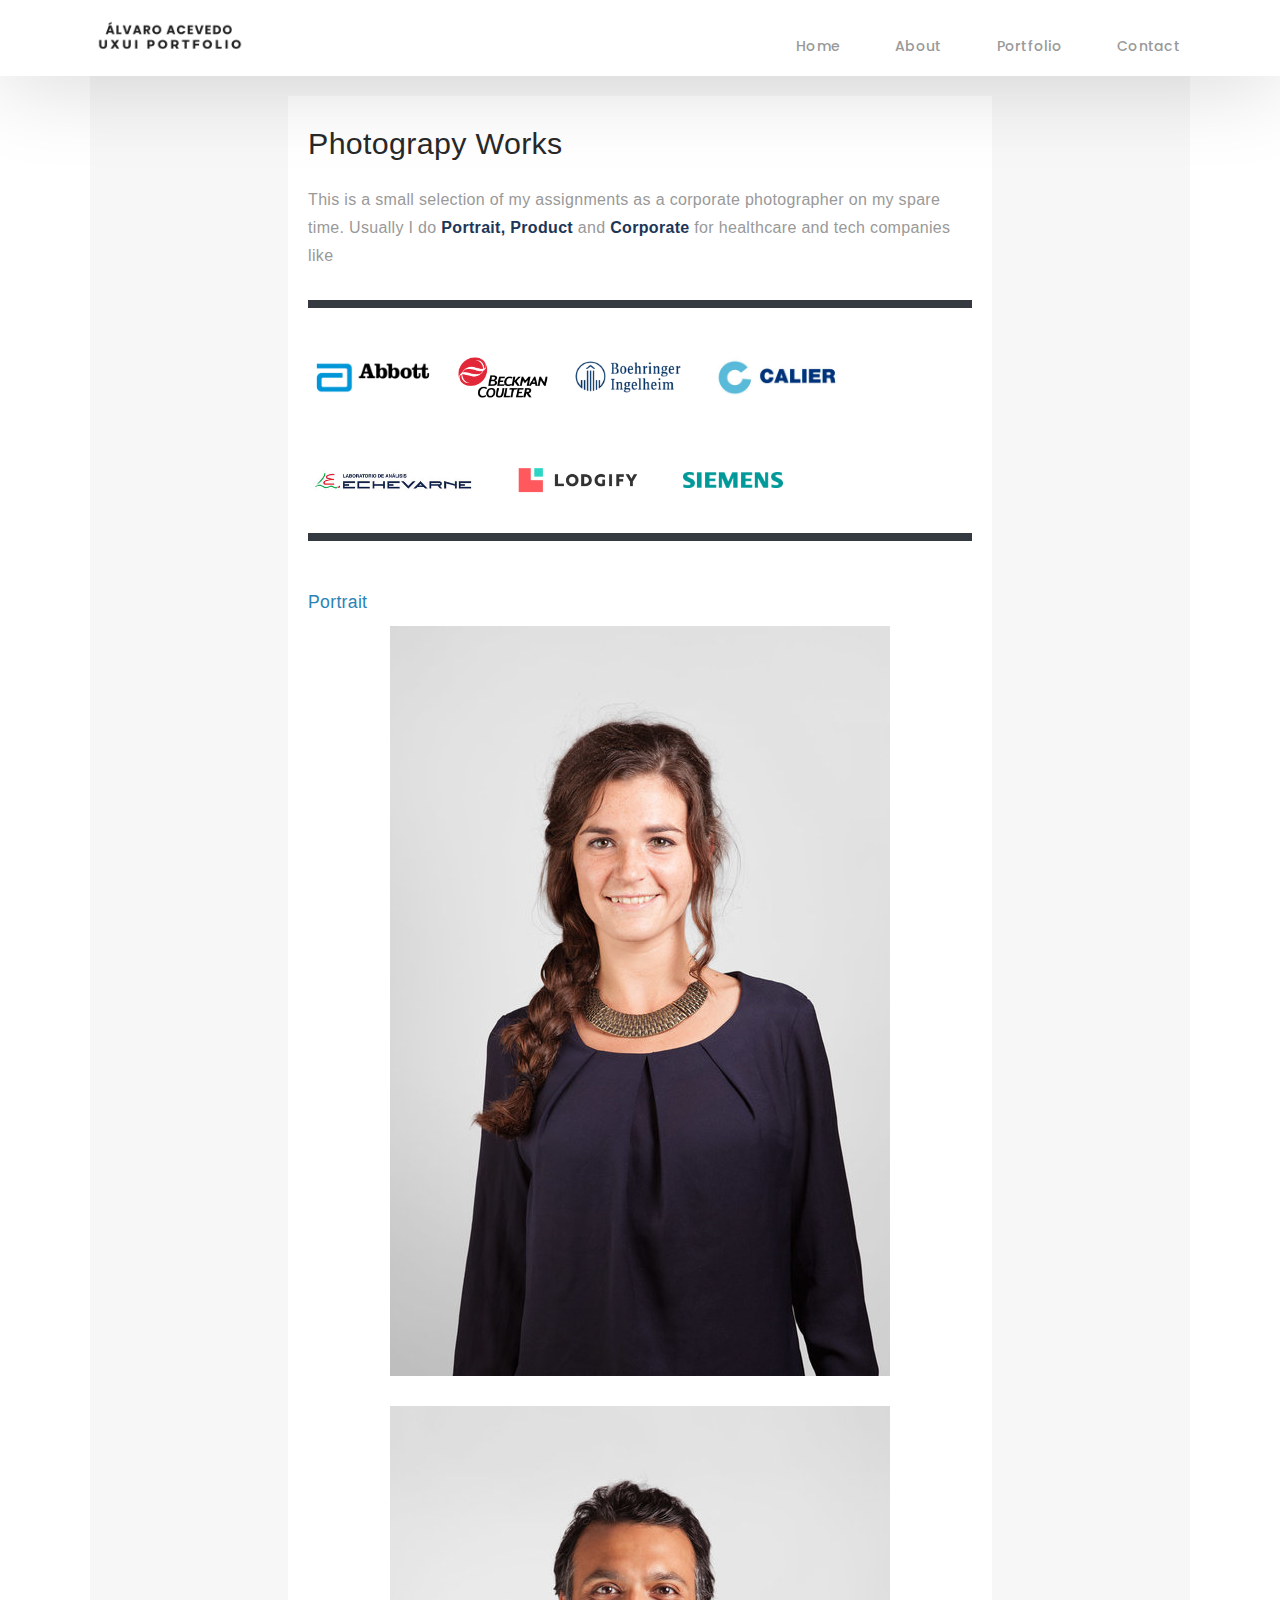
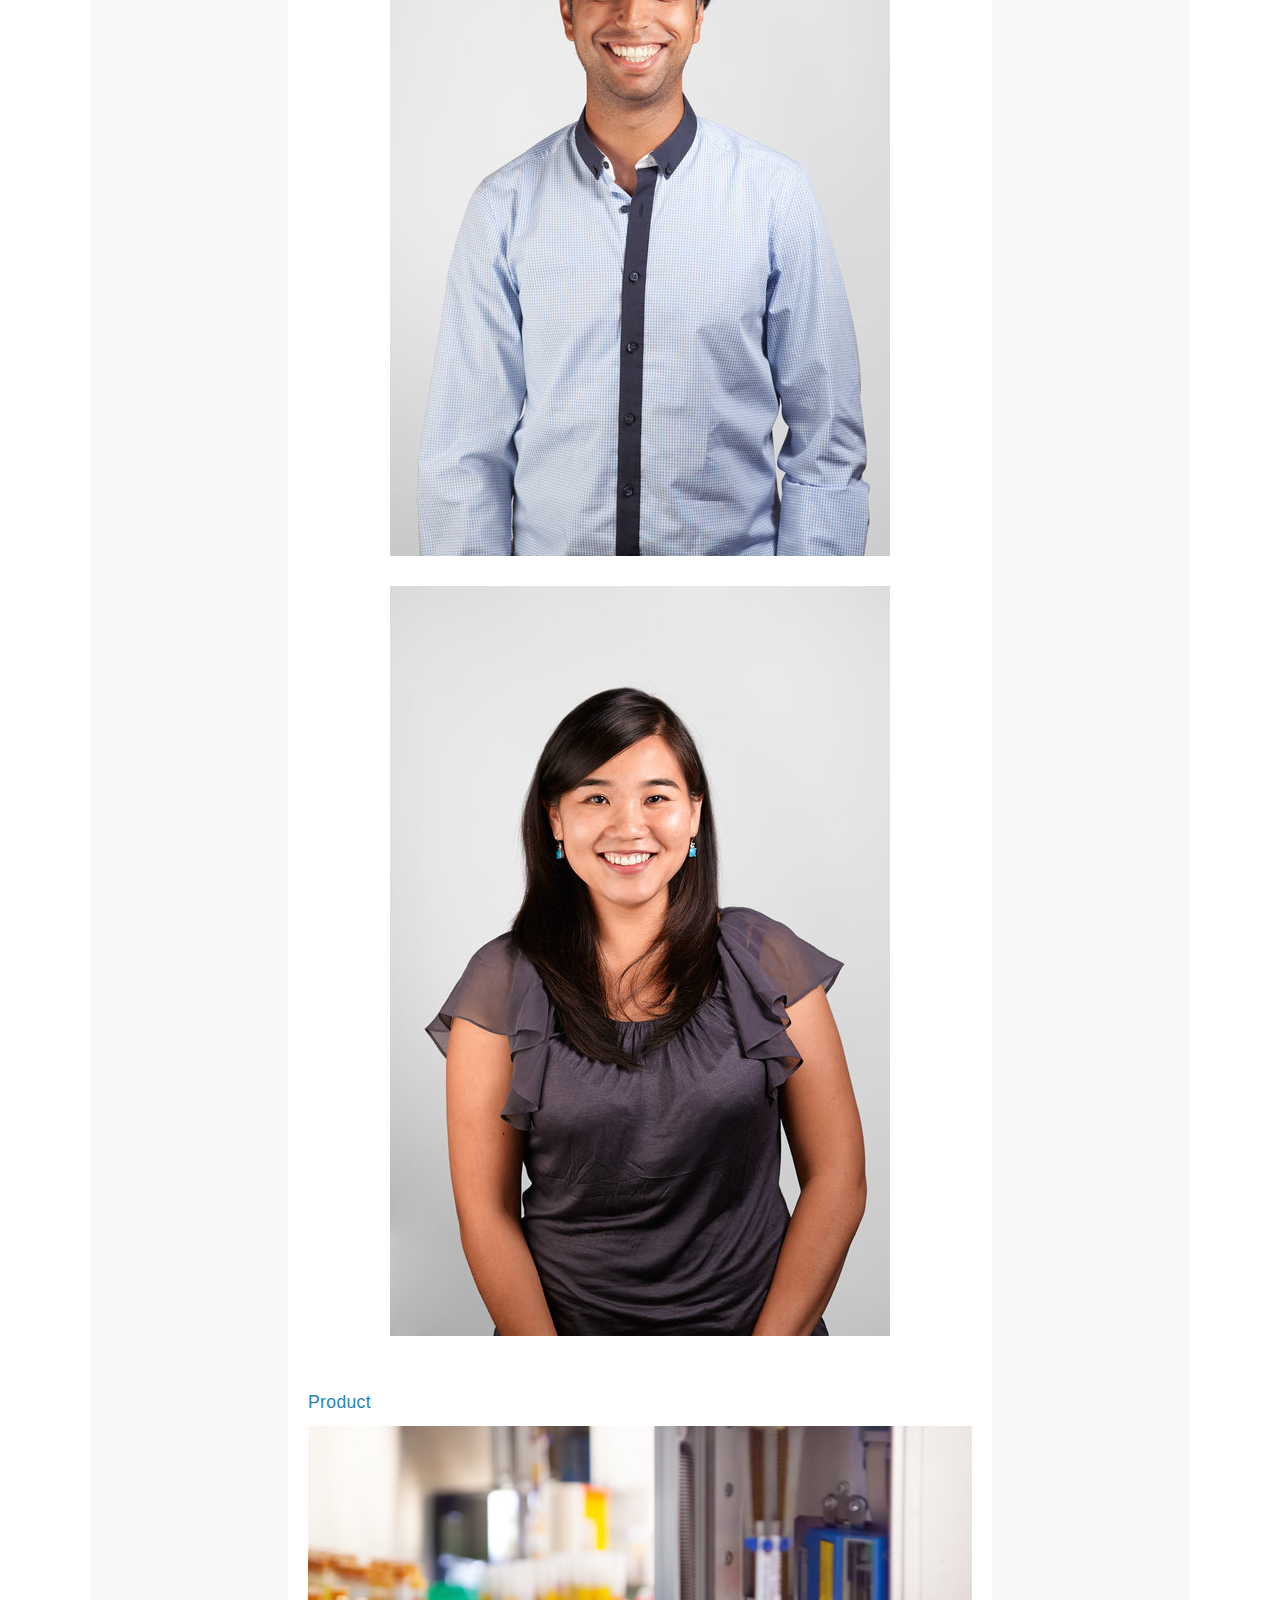
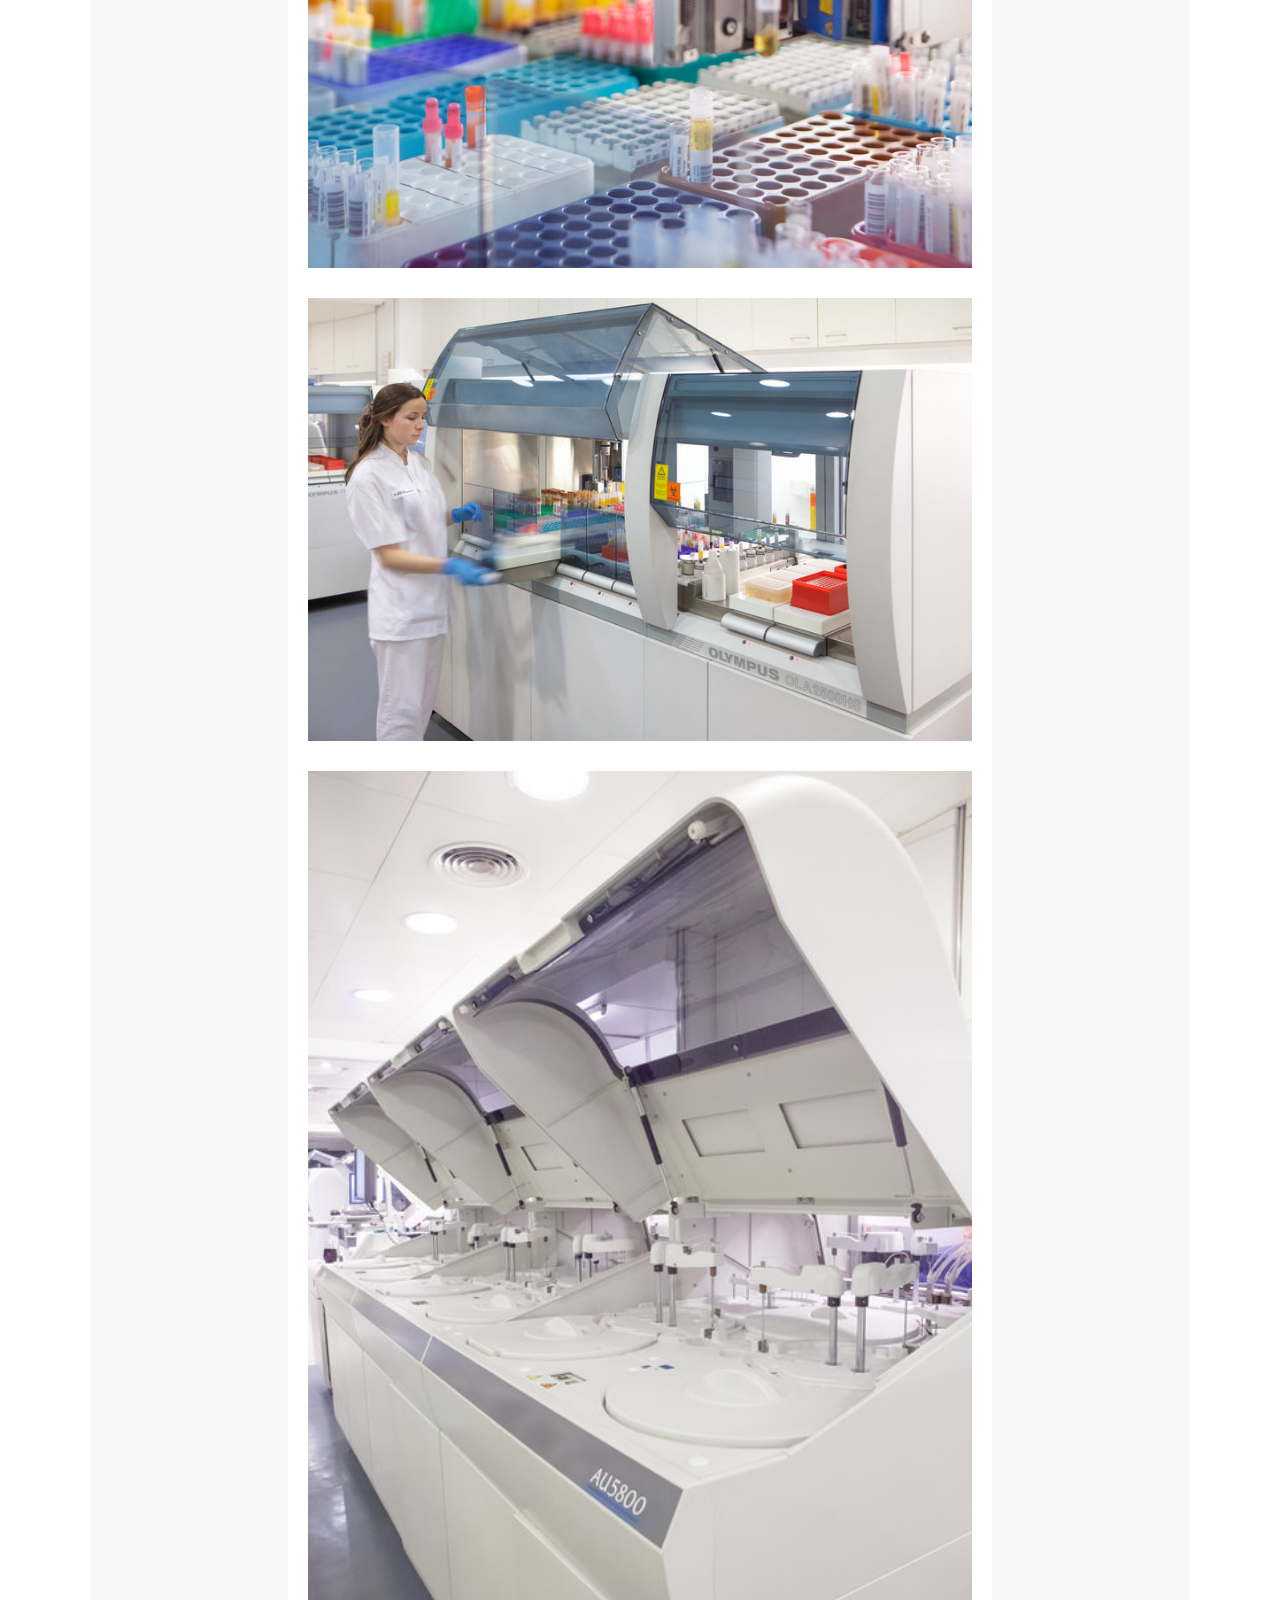
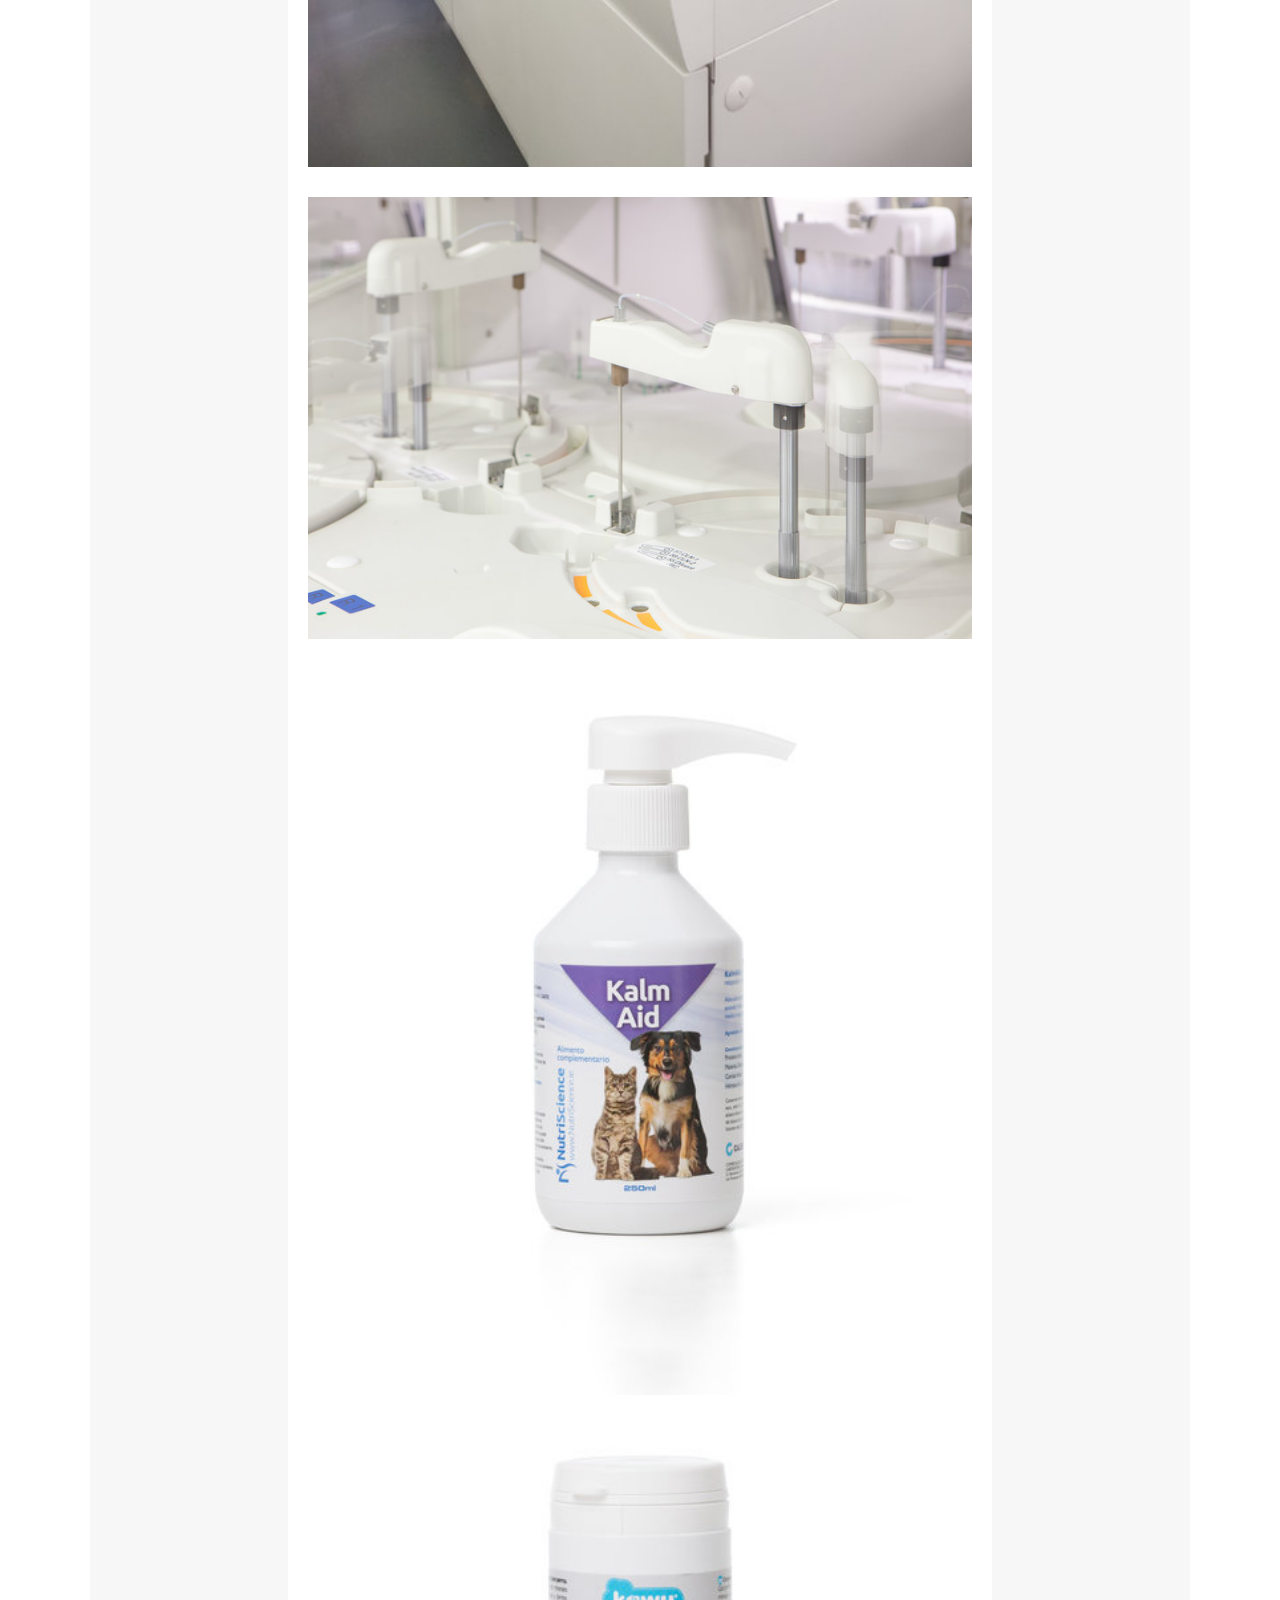
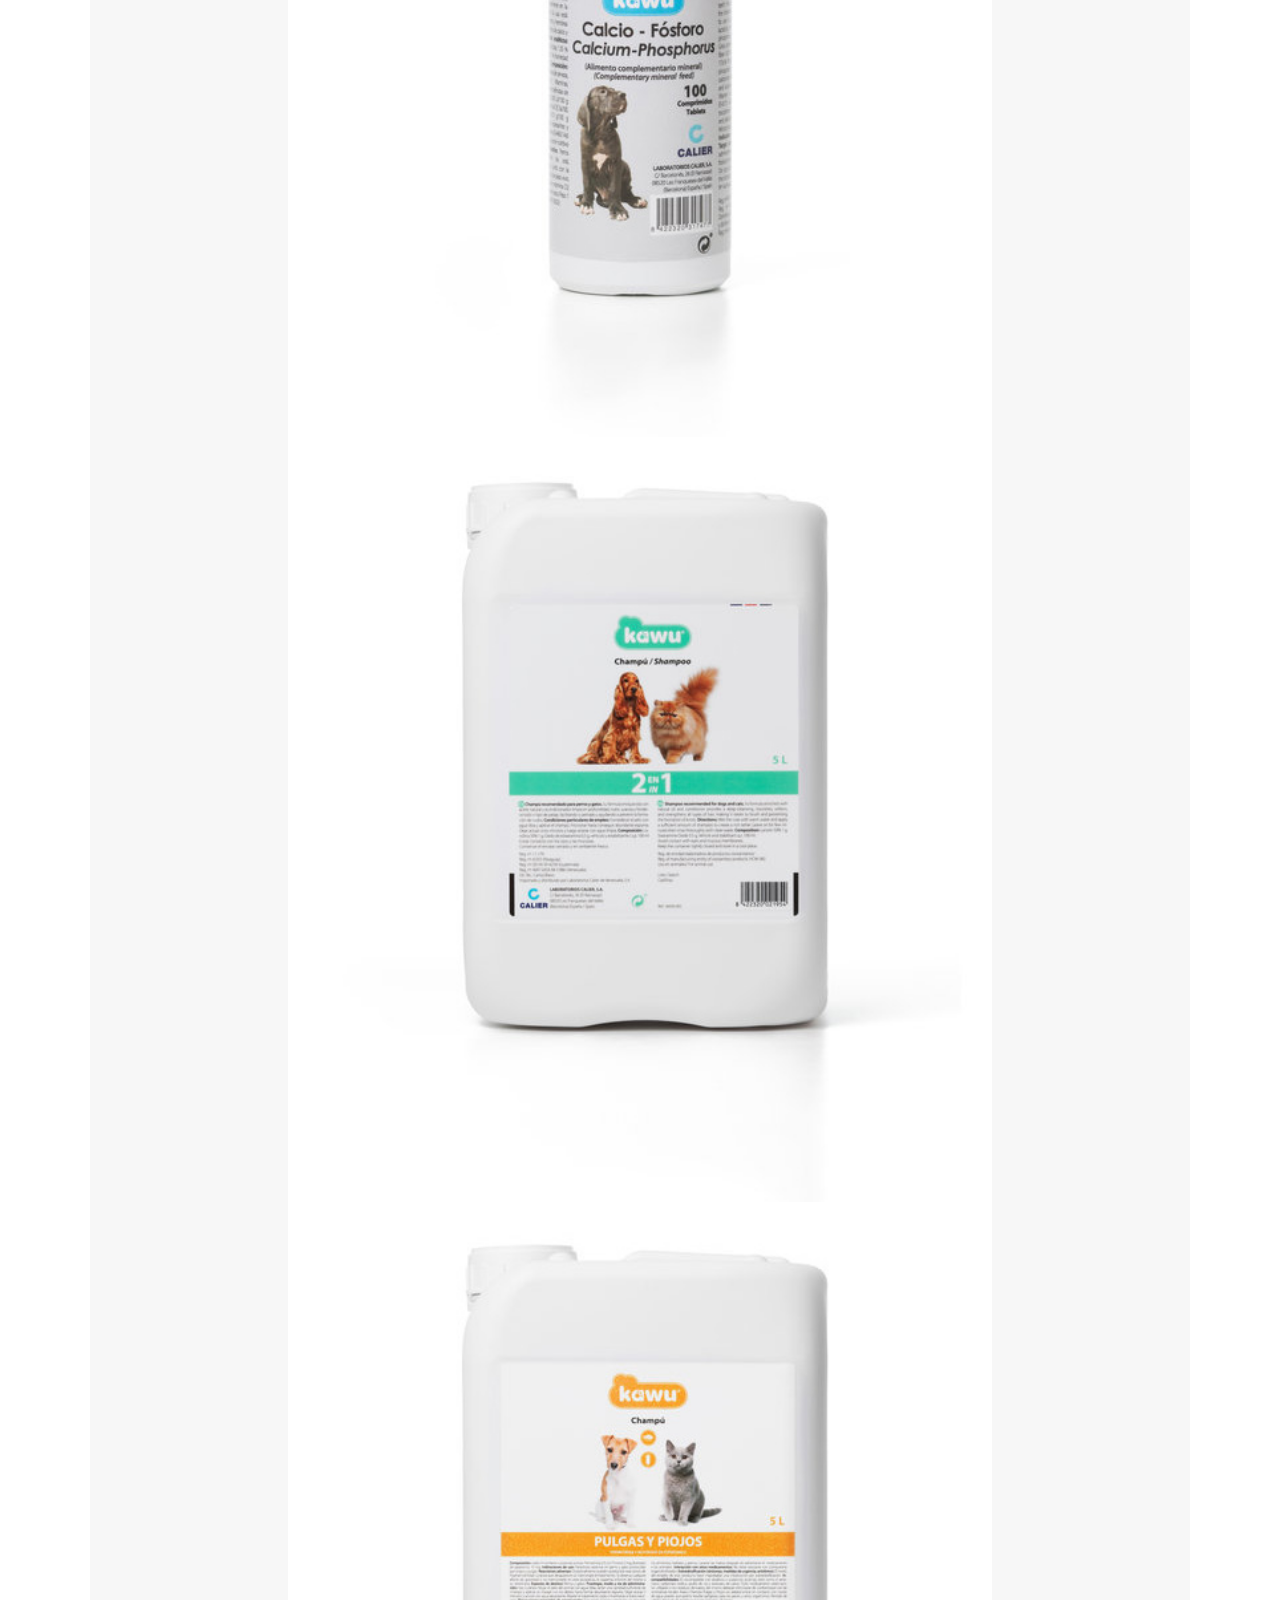
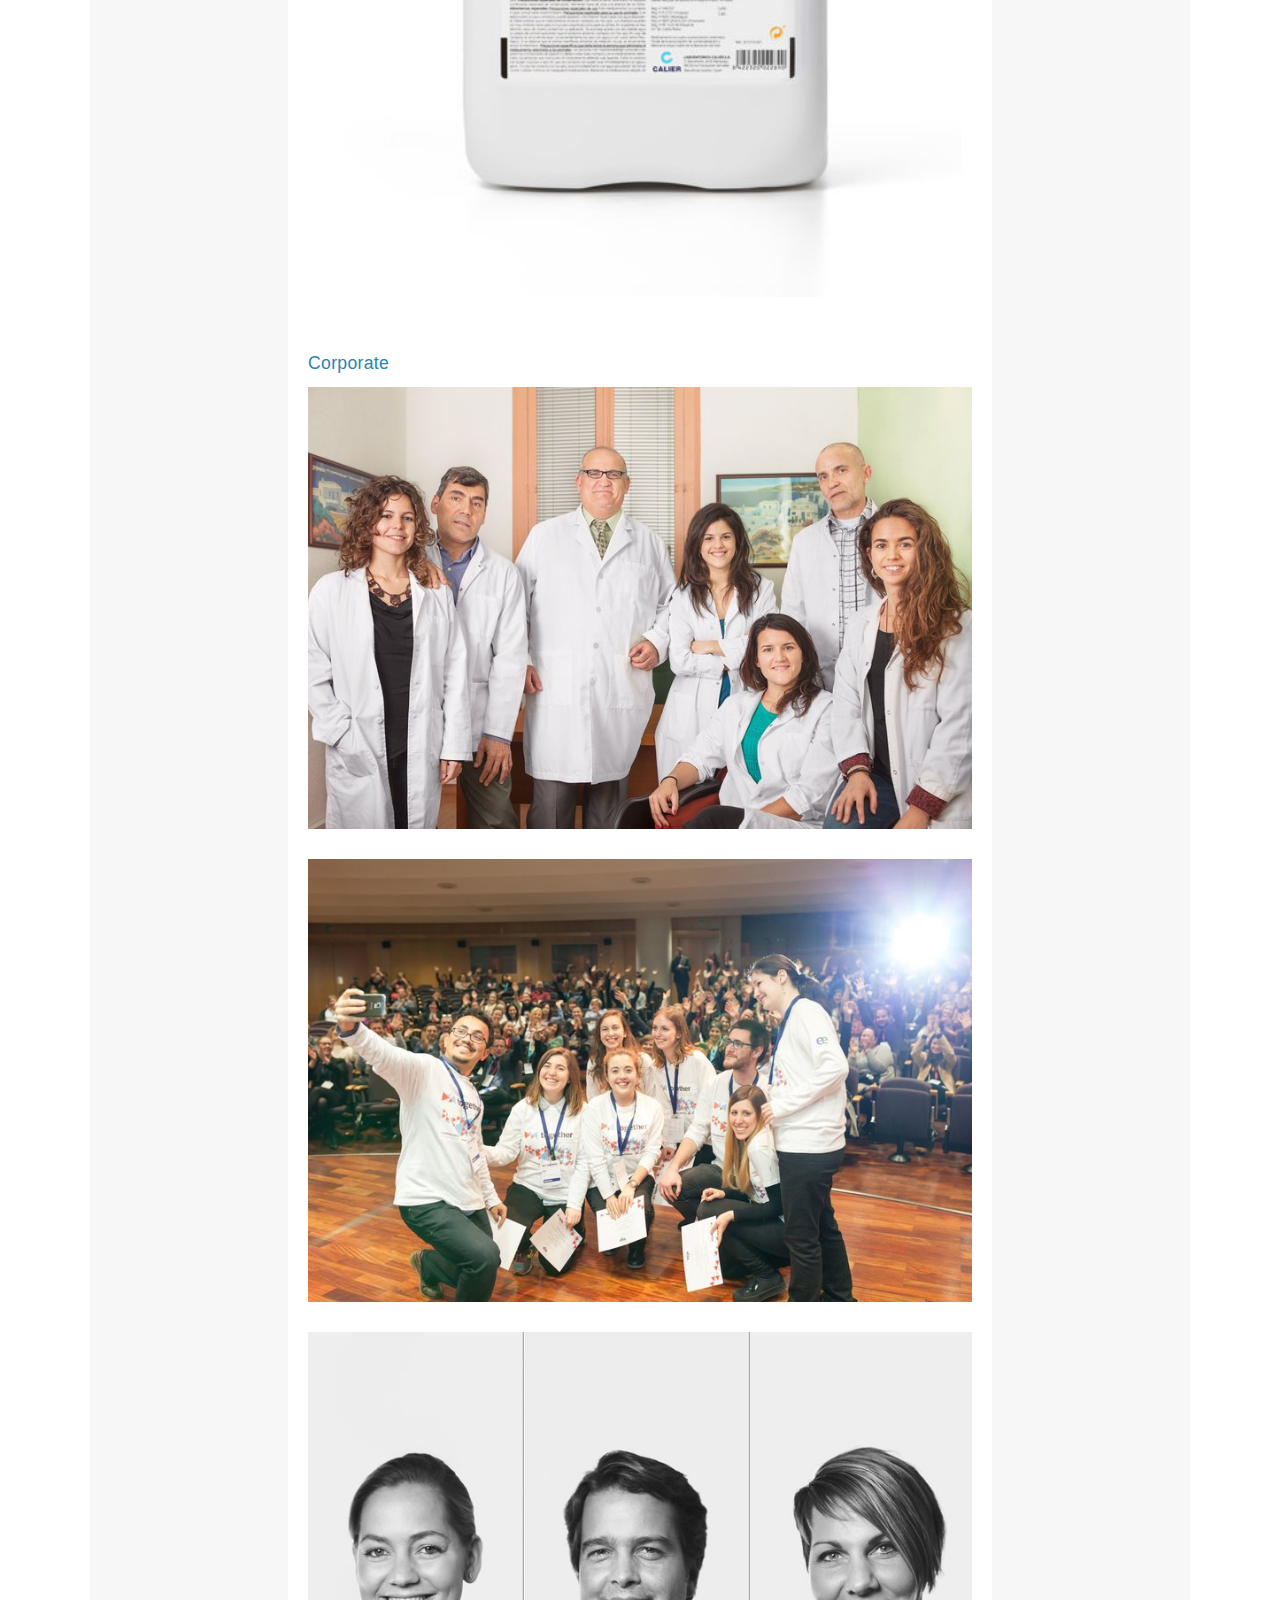
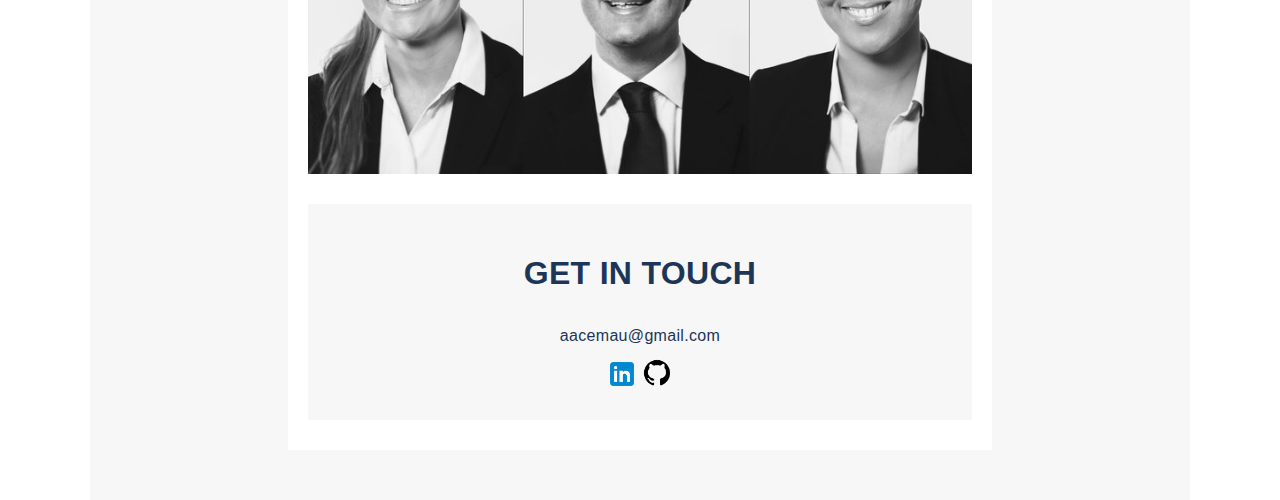
<file: photo.html>
<!DOCTYPE html>
<html lang="en">

<head>
  <!-- meta -->
  <meta charset="utf-8">
  <meta content="width=device-width, initial-scale=1.0" name="viewport">
  <title>Portfolio UX/UI Álvaro Acevedo</title>
  <meta name="description" content="Álvaro Acevedo Portfolio UX UI Designer Barcelona">

  <!-- Google Fonts -->
  <link
    href="https://fonts.googleapis.com/css?family=Poppins:300,300i,400,400i,500,500i,600,600i,700,700i|Playfair+Display:400,400i,700,700i,900,900i"
    rel="stylesheet">

  <!-- Bootstrap CSS File -->
  <link href="lib/bootstrap/css/bootstrap.css" rel="stylesheet">

  <!-- Blog Stylesheet File -->
  <link href="css/blog.css" rel="stylesheet">

  <!-- Main Stylesheet File -->
  <link href="css/style.css" rel="stylesheet">

  <!-- Responsive css -->
  <link href="css/responsive.css" rel="stylesheet">

  <!-- Favicon -->
  <link rel="shortcut icon" href="images/favicon.png">
</head>

<body>

  <!-- start section navbar -->
  <nav id="main-nav-subpage" class="subpage-nav">
    <div class="row">
      <div class="container">

        <div class="logo">
          <a href="index.html"><img src="images/logo.png" alt="logo"></a>
        </div>

        <div class="responsive"><i data-icon="m" class="ion-navicon-round"></i></div>

        <ul class="nav-menu list-unstyled">
          <li><a href="index.html" class="smoothScroll">Home</a></li>
          <li><a href="index.html#about" class="smoothScroll">About</a></li>
          <li><a href="index.html#portfolio" class="smoothScroll">Portfolio</a></li>
          <li><a href="#contact#contact" class="smoothScroll">Contact</a></li>
        </ul>
      </div>
    </div>
  </nav>
  <!-- End section navbar -->
  <!-- start section main content -->
  <div class="main-content paddsection">
    <div class="container">
      <div class="row justify-content-center">
        <div class="col-md-10 col-md-offset-1 col-lg-8 col-lg-offset-2">
          <div class="row">
            <div class="container-main single-main">
              <div class="col-md-12">
                <div class="block-main mb-30">
                  <div class="content-main single-post padDiv">
                    <div class="journal-txt">
                      <h1>Photograpy Works</h1>

                      <!-- Start Back to top -->
                      <div id='toTop'><a href="#filler">Back to top</a></div>
                      <!-- End Back to top -->

                      <div>
                        <p class="mb-30">This is a small selection of my assignments as a corporate photographer on my
                          spare time. Usually I do
                          <a class="scroll" href="#portrait"><strong><b>Portrait, </a>
                          <a class="scroll" href="#product">Product</a></strong></b> and
                          <a class="scroll" href="#corporate"><strong><b>Corporate</a></strong></b>
                          for healthcare and tech companies like
                        <div class="divider py-1 bg-dark"></div><span style="display:block; height: 20px;"></span>
                        <div class="row">
                          <div class="column">
                            <img src="images/photo/abbott.png" style="margin-left:20px;width:120px;">
                            <img src="images/photo/beckman.png" style="margin-left:20px;width:90px;">
                            <img src="images/photo/Boehringer.png" style="margin-left:20px;width:110px;">
                            <img src="images/photo/CALIER.jpg" style="margin-left:20px;width:140px;">
                            <img src="images/photo/eche.jpg" style="margin-left:20px;width:160px;">
                            <img src="images/photo/Lodgify.png" style="margin-left:20px;width:160px;">
                            <img src="images/photo/Siemens.png" style="margin-left:20px;width:100px;">
                          </div>
                        </div>
                        <div class="divider py-1 bg-dark"></div>
                        </p>
                        <br>
                        <div>
                          <section id="portrait" class="anc"></section>
                          <h4>Portrait</h4>
                          <img class="center mb-30" src="images/photo/portrait2.jpg" class="img-responsive"
                            alt="reviews2" height="50%">
                        </div>
                        <div>
                          <img class="center mb-30" src="images/photo/portait.jpg" class="img-responsive"
                            alt="reviews2" height="50%">
                        </div>
                        <div>
                          <img class="center mb-30" src="images/photo/portrait3.jpg" class="img-responsive"
                            alt="reviews2">
                        </div>
                        <div>
                          <br>
                          <section id="product" class="anc"></section>
                          <h4>Product</h4>
                          <img class="blog-img-full mb-30" src="images/photo/aliquotador.jpg" class="img-responsive"
                            alt="reviews2">
                        </div>
                        <div>
                          <img class="blog-img-full mb-30" src="images/photo/olympus.jpg" class="img-responsive"
                            alt="reviews2">
                        </div>
                        <div>
                          <img class="blog-img-full mb-30" src="images/photo/beckmancoulter.jpg" class="img-responsive"
                            alt="reviews2">
                        </div>
                        <div>
                          <img class="blog-img-full mb-30" src="images/photo/beckmancoulter2.jpg" class="img-responsive"
                            alt="reviews2">
                        </div>
                        <div>
                          <img class="blog-img-full mb-30" src="images/photo/KalmAidLiquido.jpg" class="img-responsive"
                            alt="reviews2">
                        </div>
                        <div>
                          <img class="blog-img-full mb-30" src="images/photo/KawuCalcioFosforo.jpg"
                            class="img-responsive" alt="reviews2">
                        </div>
                        <div>
                          <img class="blog-img-full mb-30" src="images/photo/KawuChampu.jpg" class="img-responsive"
                            alt="reviews2">
                        </div>
                        <div>
                          <img class="blog-img-full mb-30" src="images/photo/KawuChampuPulgas.jpg"
                            class="img-responsive" alt="reviews2">
                        </div>
                        <br>
                        <section id="corporate" class="anc"></section>
                        <h4>Corporate</h4>
                        <img class="blog-img-full mb-30" src="images/photo/neurofeedback.jpg" class="img-responsive"
                          alt="reviews2">
                      </div>
                      <div>
                        <img class="blog-img-full mb-30" src="images/photo/undsp.jpg" class="img-responsive"
                          alt="reviews2">
                      </div>
                      <div>
                        <img class="blog-img-full mb-30" src="images/photo/unsp.jpg" class="img-responsive"
                          alt="reviews2">
                      </div>
                    </div>
                    <!-- start section footer -->
                    <div id="footer" class="text-center">
                      <ul class="contact-details">
                        <h2 class="mb-30">GET IN TOUCH</h2>
                        <li><span><a href="mailto:aacemau@gmail.com">aacemau@gmail.com</a></span></li>
                        <li><a target="_blank" rel="noopener noreferrer"
                            href="https://www.linkedin.com/in/alvaroacevedo/"><img src="./images/linkedin.png"
                              width="32" alt="GitHub" /></a>
                          <a target="_blank" rel="noopener noreferrer" href="https://github.com/elasticalva"><img
                              src="./images/github.png" width="32" alt="GitHub" /></a>
                        </li>
                      </ul>
                    </div>
                  </div>
                </div>
              </div>
            </div>
            <!-- End section footer -->

            <!-- JavaScript Libraries -->
            <script src="lib/jquery/jquery.min.js"></script>
            <script src="lib/jquery/jquery-migrate.min.js"></script>
            <script src="lib/bootstrap/js/bootstrap.bundle.min.js"></script>

            <!-- Template Main Javascript File -->
            <script src="js/main.js"></script>

</body>
</html>
</file>
<file: css/blog.css>
/*-----------------------------------------------------------------------------------*/

/*  -  Navbar fixd page
/*-----------------------------------------------------------------------------------*/

.subpage-nav {
  display: block !important;
  position: relative;
}

/*-----------------------------------------------------------------------------------*/

/*  /* Single page */

/*-----------------------------------------------------------------------------------*/

/* main content */

.main-content {
  background: #f7f7f7;
}

.main-content .container-main {
  display: inline-block;
  width: 100%;
}

.main-content .container-main .block-main {
  margin-bottom: 30px;
  overflow: hidden;
}

.container-main .block-main .content-main {
  background: #fff none repeat scroll 0 0;
  display: inline-block;
  width: 100%;
}

.blog-img-full {
  width: 100%;
  margin-bottom: 20px;
}

.blog-img-small {
  width: 150px;
}

.center-block {
  display: block;
  margin-left: auto;
  margin-right: auto;
}

.journal-txt h1 {
  font-size: 1.9rem;
  color: #292929;
}

.journal-txt h2 {
  font-size: 1.4rem;
  color: #2a83b5;
}

.journal-txt h3 {
  font-size: 1.2rem;
  color: #2a83b5;
}
.journal-txt h4 {
  font-size: 1.1rem;
  color: #2a83b5;
}

.journal-txt h1,
.journal-txt h2,
.journal-txt h3,
.journal-txt h4 {
  display: block;
  line-height: normal;
  margin: 0 0 13px 0;
  font-weight: 500;
  -moz-transition: all 0.5s ease-in-out 0s;
  -ms-transition: all 0.5s ease-in-out 0s;
  -o-transition: all 0.5s ease-in-out 0s;
  -webkit-transition: all 0.5s ease-in-out 0s;
  transition: all 0.5s ease-in-out 0s;
}

.journal-txt h4 a:hover {
  color: #b8a07e;
  -moz-transition: all 0.5s ease-in-out 0s;
  -ms-transition: all 0.5s ease-in-out 0s;
  -o-transition: all 0.5s ease-in-out 0s;
  -webkit-transition: all 0.5s ease-in-out 0s;
  transition: all 0.5s ease-in-out 0s;
}

h3.highlight {
  color: #6c757d;
}
.post-meta ul li {
  font-size: 12px;
  font-weight: normal;
  margin-left: 8px;
  margin-right: 8px;
  text-transform: capitalize;
  display: inline-block;
  float: none;
}

.content-main .post-meta a {
  color: #a2a2a2;
  margin-left: 5px;
}

/* Commonts */

.comments {
  background: #fff;
}

.entry-comments h6 {
  margin-right: 10px;
  font-size: 13px;
  letter-spacing: 0.1em;
  font-weight: 500;
}

.entry-comments-item {
  margin-top: 40px;
  padding-bottom: 40px;
  border-bottom: 1px solid #f2f2f2;
}

.entry-comments-avatar {
  position: absolute;
  display: block;
  border-radius: 50%;
  width: 60px;
  height: 60px;
}

.entry-comments-body {
  padding-left: 86px;
}

.entry-comments-author {
  margin-right: 10px;
  font-size: 13px;
  color: #292929;
  letter-spacing: 0.1em;
  font-weight: 500;
}

.rep {
  font-size: 13px;
  color: #292929;
  letter-spacing: 0.1em;
  font-weight: 500;
  text-transform: capitalize;
}

.entry-comments span a {
  font-size: 13px;
  color: #999;
}

.entry-comments-reply {
  padding-left: 10%;
}

/* Commonts form */

.cmt {
  background: #fff;
}

blockquote {
  padding: 40px;
  background-color: #f2f2f2;
  margin: 30px 0;
  border: none;
  border-left: 4px solid #2a83b5;
}
</file>
<file: css/style.css>
/*  General Styling
/*-----------------------------------------------------------------------------------*/

body {
  background: #ffffff;
  color: #898989;
  font-family: BlinkMacSystemFont, "Helvetica Neue", "Segoe UI", Roboto, Oxygen,
    Ubuntu, Cantarell, "Open Sans", sans-serif;
  font-weight: 300;
  line-height: 160%;
  letter-spacing: 0.02em;
  overflow-x: hidden;
  margin: 0 auto;
  padding: 0;
  -moz-box-sizing: border-box;
  -ms-box-sizing: border-box;
  -o-box-sizing: border-box;
  -webkit-box-sizing: border-box;
  box-sizing: border-box;
}

h1,
h2,
h3,
h4,
h5,
h6 {
  margin: 0;
}

h2 {
  color: #1d3657;
  font-weight: 600;
}

h4 {
  color: #1d3657;
  font-size: 14px;
  font-weight: 600;
}

a {
  color: #1d3657;
  text-decoration: none !important;
  -moz-transition: all 0.5s ease-in-out 0s;
  -ms-transition: all 0.5s ease-in-out 0s;
  -o-transition: all 0.5s ease-in-out 0s;
  -webkit-transition: all 0.5s ease-in-out 0s;
  transition: all 0.5s ease-in-out 0s;
}

a:hover {
  -moz-transition: all 0.5s ease-in-out 0s;
  -ms-transition: all 0.5s ease-in-out 0s;
  -o-transition: all 0.5s ease-in-out 0s;
  -webkit-transition: all 0.5s ease-in-out 0s;
  transition: all 0.5s ease-in-out 0s;
}

a:hover,
a:focus {
  color: #2a83b5;
  text-decoration: underline;
}

nav ul li a {
  padding: 2px 0 0 0;
  position: relative;
  display: block;
  font-size: 12px;
  color: #999999;
  letter-spacing: 0.1em;
  font-weight: 500;
  line-height: 14px;
  text-transform: uppercase;
  -moz-transition: all 0.5s ease-in-out 0s;
  -ms-transition: all 0.5s ease-in-out 0s;
  -o-transition: all 0.5s ease-in-out 0s;
  -webkit-transition: all 0.5s ease-in-out 0s;
  transition: all 0.5s ease-in-out 0s;
}

p {
  margin: 25px 0;
  padding: 0;
  font-size: 16px;

  color: #999999;
  line-height: 28px;
}

::-moz-selection {
  background: #2a83b5;
  color: #fff;
}

::selection {
  background: #2a83b5;
  color: #fff;
}

.btn {
  background: #333;
  border: medium none;
  border-radius: 0;
  color: #fff;
  font-size: 12px;
  height: 50px;
  line-height: 50px;
  padding: 0 30px;
  text-transform: uppercase;
}

.btn:hover,
.btn:focus {
  color: #fff;
}

.btn-cv {
  margin: 8px;
}

.padDiv {
  padding: 30px 20px;
}

.section-title {
  margin-bottom: 70px;
}

.section-title h2 {
  font-size: 25px;
  letter-spacing: 2px;
  text-transform: uppercase;
}

.form-control {
  background-color: transparent;
  border: 1px solid #999;
  border-radius: 0;
  color: #999999;
  font-size: 12px;
  font-weight: 500;
  height: 50px;
  letter-spacing: 0.1em;
  padding-left: 10px;
  margin: 0 0 25px 0;
  line-height: 14px;
  text-transform: uppercase;
}

.form-control:focus {
  box-shadow: none;
  outline: 0 none;
}

.paddsection {
  padding-top: 20px;
  padding-bottom: 20px;
  margin-left: 7%;
  margin-right: 7%;
}

.paddsections {
  padding-top: 90px;
  padding-bottom: 90px !important;
}

.hvr-shutter-in-horizontal::before {
  background: #333;
}

.hvr-shutter-in-horizontal:hover {
  background: #2a83b5;
}

.mb-30 {
  margin-bottom: 30px;
}

/*-----------------------------------------------------------------------------------*/
/*  Navbar Top
/*-----------------------------------------------------------------------------------*/

nav {
  position: fixed;
  background: #fff;
  z-index: 1000;
  width: 100%;
  padding: 20px;
  display: none;
  -webkit-box-shadow: 0px 2px 92px 0px rgba(0, 0, 0, 0.18);
  -moz-box-shadow: 0px 2px 92px 0px rgba(0, 0, 0, 0.18);
  box-shadow: 0px 2px 92px 0px rgba(0, 0, 0, 0.18);
}

.nav-menu {
  float: right;
  line-height: 32px;
  margin-bottom: 0;
  padding-top: 16px;
}

nav ul li {
  float: left;
  margin-right: 15px;
  font-family: "Poppins", sans-serif;
  font-size: 14px;
  margin-left: 40px;
}

nav ul li a {
  padding: 2px 0 0 0;
  position: relative;
  display: block;
  font-size: 14px;
  color: #999999;
  font-family: "Poppins", helvetica;
  font-weight: 500;
  line-height: 16px;
  text-transform: uppercase;
  letter-spacing: 0.02em;
  text-transform: capitalize;
}

.logo {
  float: left;
}

.logo img {
  width: 170px;
}

.responsive {
  display: none;
  font-size: 23px;
}

.active {
  color: #afafaf;
}

/*----------------------------------------------------------------------------------*/
/*  Header
/*-----------------------------------------------------------------------------------*/

#header {
  /*background: url("../images/home-bg.jpg") repeat scroll center center / cover;*/
  /* background-color: #001b27;*/
  background-color: #5cdb94;
  height: 100vh;
  width: 100%;
}

#header .header-content {
  height: 100vh;
  text-align: left;
  width: 100%;
  display: flex;
  justify-content: center;
  flex-direction: column;
}

.header-content h1 {
  font-size: 40px;
  font-weight: 700;
  margin-bottom: 10px;
  text-transform: uppercase;
  color: #edf5e1;
}

.header-content p {
  font-size: 16px;
  letter-spacing: 5px;
  margin-top: 0;
  margin-bottom: 30px;
  text-transform: capitalize;
  color: #1d3657;
  font-weight: 500;
}

.header-content .list-social li {
  float: left;
  margin-right: 20px;
}

.header-content .list-social li i {
  color: #1d3657;
  font-size: 30px;
}

.header-content .list-social li a {
  font-size: 20px;
  color: #fff;
}

/*-----------------------------------------------------------------------------------*/
/*  Aout-us
/*-----------------------------------------------------------------------------------*/

#about {
  width: 86%;
  height: auto;
  background: #f7f7f7;
  padding-top: 190px;
}

#about .div-img-bg {
  padding-bottom: 30px;
  border: 20px solid #1d3657;
}

#about .div-img-bg .about-img img {
  width: 100%;
  box-shadow: 0px 0px 815px 0px rgba(0, 0, 0, 0.14);
  margin-top: -60px;
  margin-left: 40px;
  height: 400px;
  object-fit: cover;
}

#about .about-descr .p-heading {
  font-weight: 600;
  font-size: 28px;
  text-align: left;
}

#about .about-descr .separator {
  max-width: 80%;
  margin-bottom: 0;
  text-align: left;
}

/*-----------------------------------------------------------------------------------*/
/*   Services
/*-----------------------------------------------------------------------------------*/

#services {
  background: #f7f7f7;
  position: relative;
  padding-bottom: 80px;
}

.owl-item {
  float: left;
}
.services-block span {
  margin: 10px 0;
  position: relative;
  font-size: 16px;
  color: #1d3657;
  letter-spacing: 0.1em;
  font-weight: 500;
  text-transform: uppercase;
  display: block;
}

.services-block .separator {
  margin: 0;
  font-size: 16px;
  line-height: 22px;
}

.services-block i {
  font-size: 44px;
  color: #2a83b5;
  line-height: 44px;
}

.services-carousel .owl-stage-outer {
  overflow: hidden;
}

.services-carousel .owl-dots {
  margin-top: 5px;
  text-align: center;
}

.services-carousel .owl-dot {
  display: inline-block;
  margin: 0 5px;
  width: 12px !important;
  height: 12px !important;
  border-radius: 50%;
  border: 0;
  padding: 0 !important;
  background-color: #ddd;
  cursor: pointer;
}

.services-carousel .owl-dot.active {
  background-color: #2a83b5;
}

.owl-nav {
  display: none;
}

/*-----------------------------------------------------------------------------------*/
/*  Portfolio
/*-----------------------------------------------------------------------------------*/

#portfolio {
  position: relative;
  padding-bottom: 50px;
}

#portfolio .portfolio-list {
  margin-bottom: 50px;
}

#portfolio .portfolio-list .nav {
  display: inline-block;
  margin: 0;
}

#portfolio .portfolio-list .nav li {
  margin: 0 40px 0 0;
  float: left;
  font-size: 14px;
  color: #999999;
  line-height: 16px;
  cursor: pointer;
  font-family: "Poppins", helvetica;
  font-weight: 500;
  letter-spacing: 0.02em;
  text-transform: capitalize;
  -moz-transition: all 0.5s ease-in-out 0s;
  -ms-transition: all 0.5s ease-in-out 0s;
  -o-transition: all 0.5s ease-in-out 0s;
  -webkit-transition: all 0.5s ease-in-out 0s;
  transition: all 0.5s ease-in-out 0s;
}

#portfolio .portfolio-list .nav li:hover,
#portfolio .portfolio-list .nav li.filter-active {
  color: #2a83b5;
  -moz-transition: all 0.5s ease-in-out 0s;
  -ms-transition: all 0.5s ease-in-out 0s;
  -o-transition: all 0.5s ease-in-out 0s;
  -webkit-transition: all 0.5s ease-in-out 0s;
  transition: all 0.5s ease-in-out 0s;
}

#portfolio .portfolio-container {
  display: inline-block;
  margin-bottom: 50px;
  width: 100%;
}

.portfolio-thumbnail {
  margin-bottom: 30px;
  overflow: hidden;
  min-height: 260px;
}

.portfolio-thumbnail img {
  max-width: 100%;
}

/*-----------------------------------------------------------------------------------*/
/*  Journal
/*-----------------------------------------------------------------------------------*/

#journal,
#journal-blog {
  height: auto;
  width: 100%;
  background: #f7f7f7;
  padding-bottom: 60px;
  position: relative;
}

#journal-blog {
  background: #fff;
  padding-bottom: 30px;
}

#journal .journal-block {
  display: inline-block;
  height: auto;
  width: 100%;
}

#journal .journal-block .journal-info {
  position: relative;
}

.journal-block .journal-info img {
  max-width: 100%;
}

.journal-block .journal-info .journal-txt {
  padding: 25px 0px;
  position: relative;
}

.journal-block .journal-info .journal-txt h4 a {
  display: block;
  font-size: 19px;
  line-height: 24px;
  margin: 0 0 13px 0;
  font-weight: 500;
  color: #1d3657;
  -moz-transition: all 0.5s ease-in-out 0s;
  -ms-transition: all 0.5s ease-in-out 0s;
  -o-transition: all 0.5s ease-in-out 0s;
  -webkit-transition: all 0.5s ease-in-out 0s;
  transition: all 0.5s ease-in-out 0s;
}

.journal-block .journal-info .journal-txt h4 a:hover {
  color: #2a83b5;
  -moz-transition: all 0.5s ease-in-out 0s;
  -ms-transition: all 0.5s ease-in-out 0s;
  -o-transition: all 0.5s ease-in-out 0s;
  -webkit-transition: all 0.5s ease-in-out 0s;
  transition: all 0.5s ease-in-out 0s;
}

.journal-block .journal-info .journal-txt p {
  margin: 0;
  font-size: 16px;
  line-height: 24px;
}

/*-----------------------------------------------------------------------------------*/
/*  Contact
/*-----------------------------------------------------------------------------------*/

#contact {
  height: auto;
  width: 86%;
  /*
  background-color: #f7f7f7;
  */
}

.contact-details {
  list-style: none;
  margin: 0;
  padding: 0;
}

.contact-details li {
  padding-bottom: 10px;
}

#contact input,
#contact textarea {
  width: 100%;
}

#contact #sendmessage {
  color: #18d26e;
  border: 1px solid #18d26e;
  display: none;
  text-align: center;
  padding: 15px;
  font-weight: 600;
  margin: 15px;
}

#contact #errormessage {
  color: red;
  display: none;
  border: 1px solid red;
  text-align: center;
  padding: 15px;
  font-weight: 600;
  margin: 15px;
}

#contact #sendmessage.show,
#contact #errormessage.show,
#contact .show {
  display: block;
}

#contact .validation {
  color: red;
  display: none;
  margin: 0 0 20px;
  font-weight: 400;
  font-size: 13px;
}

/*-----------------------------------------------------------------------------------*/
/*  Footer
/*-----------------------------------------------------------------------------------*/

#footer {
  background: #f7f7f7;
  padding-top: 50px;
  padding-bottom: 20px;
}

#footer .socials-media {
  width: 100%;
}

#footer .socials-media ul {
  display: inline-block;
  float: none;
  margin: 0 0 20px 0;
}

#footer .socials-media ul li {
  float: left;
  margin-left: 10px;
  margin-right: 10px;
}

#footer .socials-media ul li a {
  font-size: 24px;
  color: #999;
  letter-spacing: 0.1em;
  font-weight: 500;
  background: transparent;
  text-transform: uppercase;
  -moz-transition: all 0.5s ease-in-out 0s;
  -ms-transition: all 0.5s ease-in-out 0s;
  -o-transition: all 0.5s ease-in-out 0s;
  -webkit-transition: all 0.5s ease-in-out 0s;
  transition: all 0.5s ease-in-out 0s;
}

#footer .socials-media ul li a:hover {
  color: #1d3657;
  -moz-transition: all 0.5s ease-in-out 0s;
  -ms-transition: all 0.5s ease-in-out 0s;
  -o-transition: all 0.5s ease-in-out 0s;
  -webkit-transition: all 0.5s ease-in-out 0s;
  transition: all 0.5s ease-in-out 0s;
}

#footer p {
  font-size: 14px;
  letter-spacing: 0.1em;
  font-weight: 500;
  margin-top: 0;
  text-transform: uppercase;
}

.credits {
  font-size: 13px;
}

#filler {
  height: 1000px;
}
#toTop a {
  padding: 0px 5px;
  background: #5cdb94;
  color: #fff;
  position: fixed;
  bottom: 10px;
  right: 10px;
  display: none;
  text-decoration: none;
  z-index: 100;
}

.anch {
  position: relative;
  top: -250px;
}

.ancho {
  position: relative;
  top: 100px;
}

.anc {
  position: relative;
  top: -180px;
}

.an {
  position: relative;
  top: -100px;
}

.fot {
  font-size: 14px;
}

.center {
  display: block;
  margin-left: auto;
  margin-right: auto;
}
</file>
<file: css/responsive.css>
/** Width between 1200x to 0
 *  ~~~~~~~~~~~~~~~~~~~~~~~~~~~~~~~~~~~~
 */

@media (min-width: 1200px) {

}

/** Width between 992px to 1199px
 *  ~~~~~~~~~~~~~~~~~~~~~~~~~~~~~~~~~~~~
 */

@media (min-width: 992px) and (max-width: 1199px) {
  
}

/** Width between 768px to 991px
 *  ~~~~~~~~~~~~~~~~~~~~~~~~~~~~~~~~~~~~
 */

@media (min-width: 768px) and (max-width: 991px) {
  /* Navbar */
  nav {
    padding: 10px 15px;
  }
  .nav-menu {
    margin-top: 40px;
    display: none;
    float: none;
    width: 100%;
  }
  .nav-menu li {
    float: none;
    width: 100%;
    text-align: center;
    border-top: 1px solid #f7f7f7;
    line-height: 45px;
    margin-left: 0;
    padding-top: 10px;
    padding-bottom: 10px;
  }
  .responsive {
    float: right;
    padding-top: 15px;
    display: block;
  }
  /* About */
  .head-info .header-content .cmaster h1 {
    font-size: 32px;
  }
  #about .div-img-bg {
    padding: 0;
  }
  #about .div-img-bg .about-img img {
    margin-top: 0%;
    margin-left: calc(0% - 0px);
  }
  #about .about-descr .p-heading {
    font-size: 20px;
  }
  #about .about-descr .separator {
    max-width: 100%;
    margin-bottom: 0;
  }
  /* portfolio */
  #portfolio .portfolio-list .nav li {
    float: none;
    margin: 20px;
    display: inline-block;
  }
  /* journal */
  #journal .journal-block .journal-info {
    margin-bottom: 30px;
  }
  /* Contact */
  .contact-contact {
    margin-bottom: 30px;
  }
  /* Footer */
  #footer .socials-media ul li {
    margin-right: 0;
    margin-left: 0;
    float: none;
    display: inline-block;
  }
}

/** Width between 767px to 0
 *  ~~~~~~~~~~~~~~~~~~~~~~~~~~~~~~~~~~~~
 */

@media (max-width: 767px) {
  /* Navbar */
  nav {
    padding: 20px 15px;
  }
  .nav-menu {
    margin-top: 40px;
    display: none;
    float: none;
    width: 100%;
  }
  .nav-menu li {
    float: none;
    width: 100%;
    text-align: center;
    border-top: 1px solid #f7f7f7;
    line-height: 45px;
    margin-left: 0;
    padding-top: 10px;
    padding-bottom: 10px;
  }
  .responsive {
    float: right;
    padding-top: 15px;
    display: block;
  }
  /* About */
  .head-info .header-content h1 {
    font-size: 32px;
  }
  #about .div-img-bg {
    padding: 0;
  }
  #about .div-img-bg .about-img img {
    margin-top: 0%;
    margin-left: calc(0% - 0px);
  }
  #about .about-descr .p-heading {
    font-size: 20px;
  }
  #about .about-descr .separator {
    max-width: 100%;
    margin-bottom: 0;
  }
  /* portfolio */
  #portfolio .portfolio-list .nav li {
    float: none;
    margin: 20px;
    display: inline-block;
  }
  /* journal */
  #journal .journal-block .journal-info {
    margin-bottom: 30px;
  }
  /* Contact */
  .contact-contact {
    margin-bottom: 30px;
  }
  /* Footer */
  #footer .socials-media ul li {
    margin-right: 0;
    margin-left: 0;
    float: none;
    display: inline-block;
  }
}

/** Width between 600px to 0
 *  ~~~~~~~~~~~~~~~~~~~~~~~~~~~~~~~~~~~~
 */

@media (max-width: 600px) {
  /* Navbar */
  nav {
    padding: 20px 15px;
  }
  .nav-menu {
    margin-top: 40px;
    display: none;
    float: none;
    width: 100%;
  }
  .nav-menu li {
    float: none;
    width: 100%;
    text-align: center;
    border-top: 1px solid #f7f7f7;
    line-height: 45px;
    margin-left: 0;
    padding-top: 10px;
    padding-bottom: 10px;
  }
  .responsive {
    float: right;
    padding-top: 15px;
    display: block;
  }
  /* About */
  .head-info .header-content h1 {
    font-size: 32px;
  }
  #about .div-img-bg {
    padding: 0;
  }
  #about .div-img-bg .about-img img {
    margin-top: 0%;
    margin-left: calc(0% - 0px);
  }
  #about .about-descr .p-heading {
    font-size: 20px;
  }
  #about .about-descr .separator {
    max-width: 100%;
    margin-bottom: 0;
  }
  /* portfolio */
  #portfolio .portfolio-list .nav li {
    float: none;
    margin: 10px;
    display: inline-block;
  }
  /* journal */
  #journal .journal-block .journal-info {
    margin-bottom: 30px;
  }
  /* Contact */
  .contact-contact {
    margin-bottom: 30px;
  }
  /* Footer */
  #footer .socials-media ul li {
    margin-right: 0;
    margin-left: 0;
    float: none;
    display: inline-block;
  }
}

/** Width between 480px to 0
 *  ~~~~~~~~~~~~~~~~~~~~~~~~~~~~~~~~~~~~
 */

@media (max-width: 480px) {
  /* Navbar */
  nav {
    padding: 20px 15px;
  }
  .nav-menu {
    margin-top: 40px;
    display: none;
    float: none;
    width: 100%;
  }
  .nav-menu li {
    float: none;
    width: 100%;
    text-align: center;
    border-top: 1px solid #f7f7f7;
    line-height: 45px;
    margin-left: 0;
    padding-top: 10px;
    padding-bottom: 10px;
  }
  .responsive {
    float: right;
    padding-top: 15px;
    display: block;
  }
  /* About */
  .head-info .header-content h1 {
    font-size: 32px;
  }
  #about .div-img-bg {
    padding: 0;
  }
  #about .div-img-bg .about-img img {
    margin-top: 0%;
    margin-left: calc(0% - 0px);
  }
  #about .about-descr .p-heading {
    font-size: 20px;
  }
  #about .about-descr .separator {
    max-width: 100%;
    margin-bottom: 0;
  }
  /* portfolio */
  #portfolio .portfolio-list .nav li {
    float: none;
    margin: 20px;
  }
  /* journal */
  #journal .journal-block .journal-info {
    margin-bottom: 30px;
  }
  /* Contact */
  .contact-contact {
    margin-bottom: 30px;
  }
  /* Footer */
  #footer .socials-media ul li {
    margin-right: 0;
    margin-left: 0;
    float: none;
    display: inline-block;
  }
}

/** Width between 320px to 0
 *  ~~~~~~~~~~~~~~~~~~~~~~~~~~~~~~~~~~~~
 */

@media (max-width: 320px) {
  /* Navbar */
  nav {
    padding: 20px 15px;
  }
  .nav-menu {
    margin-top: 40px;
    display: none;
    float: none;
    width: 100%;
  }
  .nav-menu li {
    float: none;
    width: 100%;
    text-align: center;
    border-top: 1px solid #f7f7f7;
    line-height: 45px;
    margin-left: 0;
    padding-top: 10px;
    padding-bottom: 10px;
  }
  .responsive {
    float: right;
    padding-top: 15px;
    display: block;
  }
  /* About */
  .head-info .header-content h1 {
    font-size: 32px;
  }
  #about .div-img-bg {
    padding: 0;
  }
  #about .div-img-bg .about-img img {
    margin-top: 0%;
    margin-left: calc(0% - 0px);
  }
  #about .about-descr .p-heading {
    font-size: 20px;
  }
  #about .about-descr .separator {
    max-width: 100%;
    margin-bottom: 0;
  }
  /* portfolio */
  #portfolio .portfolio-list .nav li {
    float: none;
    margin: 20px;
  }
  /* journal */
  #journal .journal-block .journal-info {
    margin-bottom: 30px;
  }
  /* Contact */
  .contact-contact {
    margin-bottom: 30px;
  }
  /* Footer */
  #footer .socials-media ul li {
    margin-right: 0;
    margin-left: 0;
    float: none;
    display: inline-block;
  }
  /* Single page */
  .entry-comments-body span {
    display: inline-block;
    margin-right: 0;
  }
}
</file>
